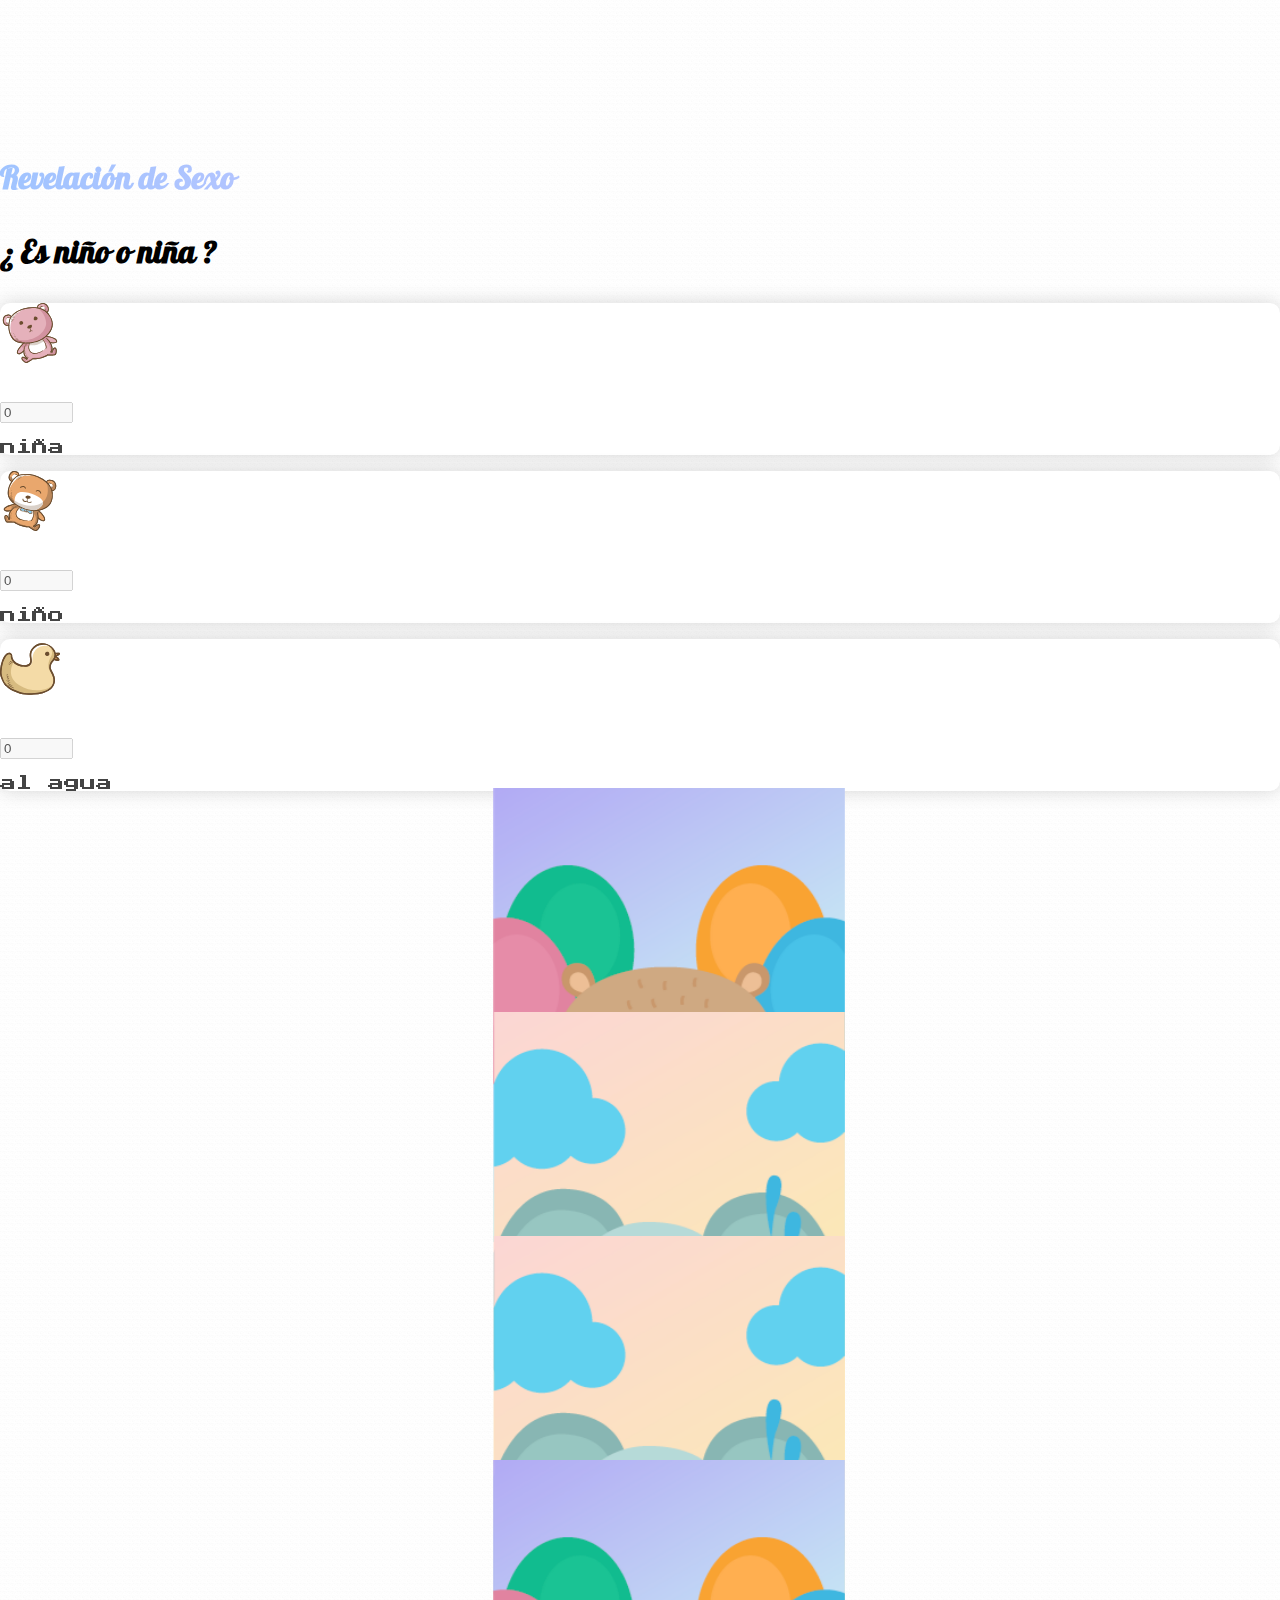
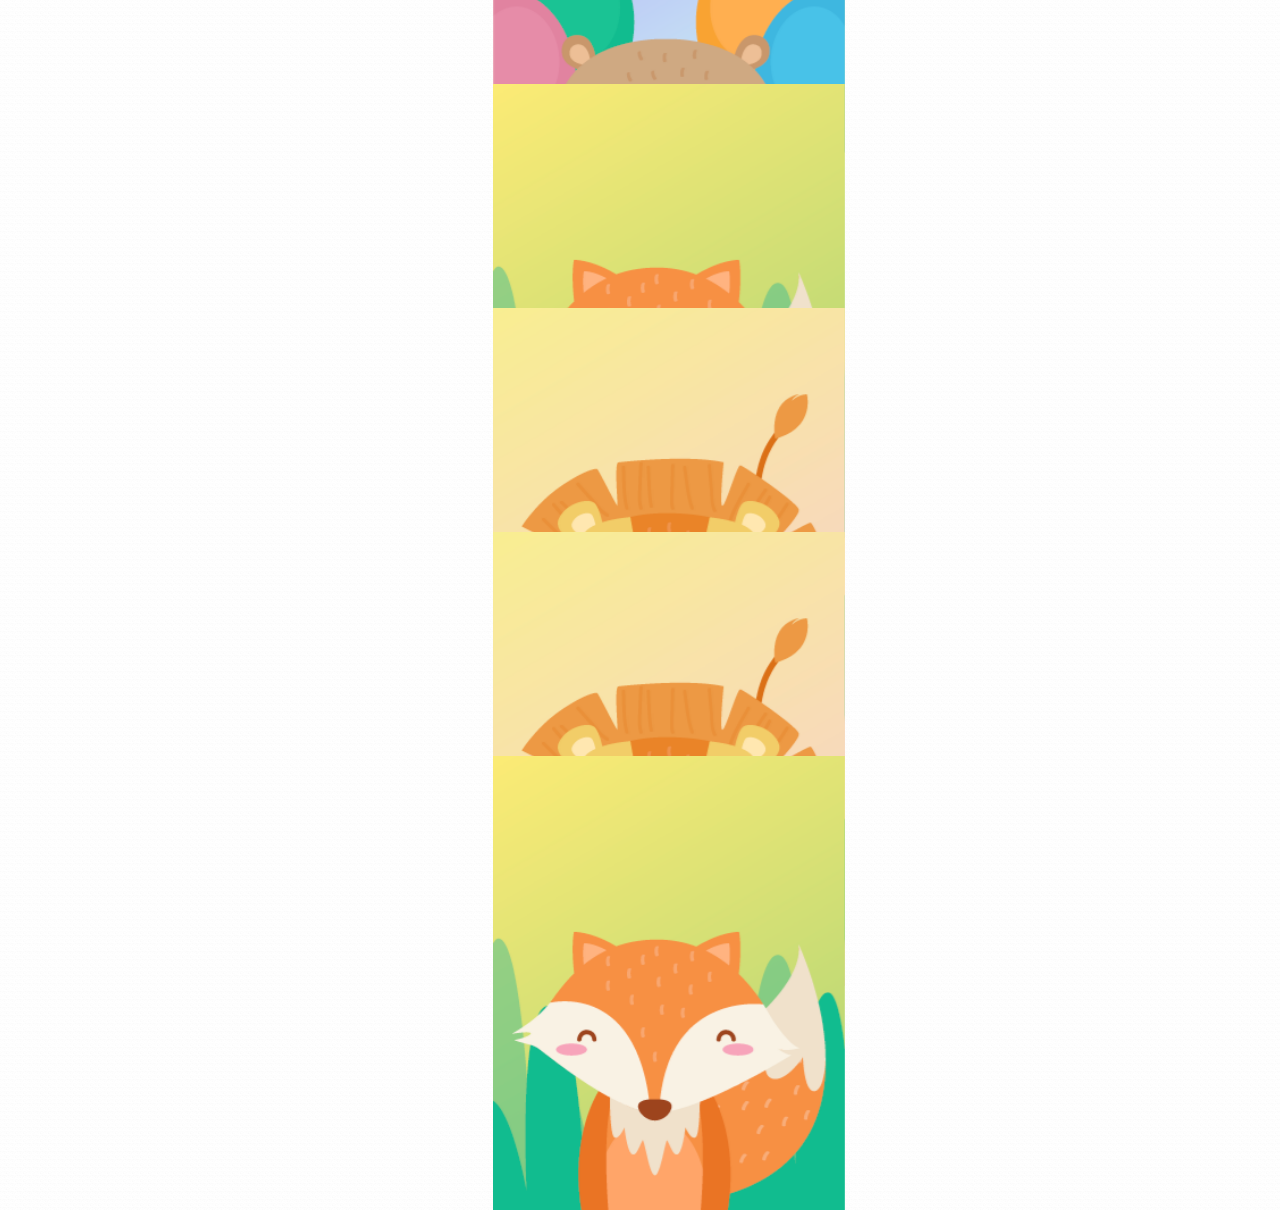
<file: index.html>
<!DOCTYPE html>
<html lang="en">
<head>
    <meta charset="UTF-8">
    <meta name="viewport" content="width=device-width, initial-scale=1.0">
    <title>Revelación de Sexo</title>
    <link rel="stylesheet" href="https://stackpath.bootstrapcdn.com/bootstrap/4.5.0/css/bootstrap.min.css" integrity="sha384-9aIt2nRpC12Uk9gS9baDl411NQApFmC26EwAOH8WgZl5MYYxFfc+NcPb1dKGj7Sk" crossorigin="anonymous">
    <link href="https://fonts.googleapis.com/css2?family=Galada&display=swap" rel="stylesheet">
    <link href="https://fonts.googleapis.com/css2?family=Press+Start+2P&display=swap" rel="stylesheet">
    <link
    rel="stylesheet"
    href="https://cdnjs.cloudflare.com/ajax/libs/animate.css/4.0.0/animate.min.css"
  />
    <link rel="stylesheet" href="estilo.css">

</head>
<style>
    .texto {
        background: linear-gradient(90deg, rgba(160,196,255,1) 0%, rgba(255,198,255,1) 100%);
         -webkit-background-clip: text;
        -webkit-text-fill-color: transparent;
     
}
</style>
<body style=" background-image: url(fondo.svg);background-repeat:repeat;">
    
   
   
     <div class="party-info" id="party-info">
             <div class="text-center">
                 <h1 class="display-1 texto" style="font-family: 'Galada', cursive;">Revelación de Sexo</h1>
                 <h1  style="font-family: 'Galada', cursive;"> ¿ Es niño o niña ?</h1>
                <div id="bebelugar">

                </div>
                    
               
             </div>
       
             <div class="container">
               <div class="row">
                 <div class=" col-xs-12 col-sm-12 col-md-4 col-lg-4">
                       <div class="card text-center" style="border-radius: 10px;box-shadow: 0px 0px 19px 0px rgba(0,0,0,0.16);">
                           <img src="1.svg" width="60" height="60" alt="">
                           <div  style="font-size:50px;font-family: 'Press Start 2P', cursive;">
                               <input style="width: 65px;" type="number" id="cantidadMujer" value="0" disabled>
                           </div>
                           <p style="font-family: 'Press Start 2P', cursive;">niña</p>
                       </div>
                 </div>
                 <div class=" col-xs-12 col-sm-12 col-md-4 col-lg-4">
                   <div class="card text-center" style="border-radius: 10px;box-shadow: 0px 0px 19px 0px rgba(0,0,0,0.16);">
                       <img src="2.svg" width="60" height="60" alt="">
                      
                       <div  style="font-size:50px;font-family: 'Press Start 2P', cursive;">
                           <input style="width: 65px;" type="number" id="cantidadHombre" value="0" disabled>
                       </div>
                       <p style="font-family: 'Press Start 2P', cursive;">niño</p>
                     </div>
                 </div>
                 <div class=" col-xs-12 col-sm-12 col-md-4 col-lg-4">
                   <div class="card text-center" style="border-radius: 10px;box-shadow: 0px 0px 19px 0px rgba(0,0,0,0.16);">
                       <img src="3.svg" width="60" height="60"  alt="">
                      
                       <div  style="font-size:50px;font-family: 'Press Start 2P', cursive;">
                           <input style="width: 65px;" type="number" id="cantidadNulo" value="0" disabled>
                       </div>
                       <p style="font-family: 'Press Start 2P', cursive;">al agua</p>
                     </div>
                 </div>
               </div>
             </div>
       <BR> 
            
             <div class="container text-center" >
              
               <div class="row" id="tarjetas">
                
               </div>
            </div>
     </div>

     

     <script src="script.js"></script>
    <script src="https://code.jquery.com/jquery-3.5.1.slim.min.js" integrity="sha384-DfXdz2htPH0lsSSs5nCTpuj/zy4C+OGpamoFVy38MVBnE+IbbVYUew+OrCXaRkfj" crossorigin="anonymous"></script>
    <script src="https://cdn.jsdelivr.net/npm/popper.js@1.16.0/dist/umd/popper.min.js" integrity="sha384-Q6E9RHvbIyZFJoft+2mJbHaEWldlvI9IOYy5n3zV9zzTtmI3UksdQRVvoxMfooAo" crossorigin="anonymous"></script>
    <script src="https://stackpath.bootstrapcdn.com/bootstrap/4.5.0/js/bootstrap.min.js" integrity="sha384-OgVRvuATP1z7JjHLkuOU7Xw704+h835Lr+6QL9UvYjZE3Ipu6Tp75j7Bh/kR0JKI" crossorigin="anonymous"></script>

</body>
</html>
</file>
<file: estilo.css>
.btn:hover,
.btn:focus,
.btn:active{
    outline: 0 !important;
}
/* entire container, keeps perspective */
.card-container {
	  -webkit-perspective: 800px;
   -moz-perspective: 800px;
     -o-perspective: 800px;
        perspective: 800px;
        margin-bottom: 40px;
}
/* flip the pane when hovered */
.card-container:not(.manual-flip):hover .card,
.card-container.hover.manual-flip .card{
	-webkit-transform: rotateY( 180deg );
-moz-transform: rotateY( 180deg );
 -o-transform: rotateY( 180deg );
    transform: rotateY( 180deg );
}


.card-container.static:hover .card,
.card-container.static.hover .card {
	-webkit-transform: none;
-moz-transform: none;
 -o-transform: none;
    transform: none;
}
/* flip speed goes here */
.card {
	 -webkit-transition: -webkit-transform .5s;
   -moz-transition: -moz-transform .5s;
     -o-transition: -o-transform .5s;
        transition: transform .5s;
-webkit-transform-style: preserve-3d;
   -moz-transform-style: preserve-3d;
     -o-transform-style: preserve-3d;
        transform-style: preserve-3d;
	position: relative;
}

/* hide back of pane during swap */
.front, .back {
	-webkit-backface-visibility: hidden;
   -moz-backface-visibility: hidden;
     -o-backface-visibility: hidden;
        backface-visibility: hidden;
	position: absolute;
	top: 0;
	left: 0;
	background-color: #FFF;
    box-shadow: 0 1px 3px 0 rgba(0, 0, 0, 0.14);
}

/* front pane, placed above back */
.front {
	z-index: 2;
}

/* back, initially hidden pane */
.back {
		-webkit-transform: rotateY( 180deg );
   -moz-transform: rotateY( 180deg );
     -o-transform: rotateY( 180deg );
        transform: rotateY( 180deg );
        z-index: 3;
}



.card{
    background: none repeat scroll 0 0 #FFFFFF;
    border-radius: 4px;
    color: #444444;
}
.card-container, .front, .back {
	width: 100%;
	height:184px;
	
}
.card .cover{
    height: 105px;
    overflow: hidden;
    border-radius: 4px 4px 0 0;
}
.card .cover img{
    width: 100%;
}
.card .user{
    border-radius: 50%;
    display: block;
    height: 120px;
    margin: -55px auto 0;
    overflow: hidden;
    width: 120px;
}


.card .content{
    background-color: rgba(0, 0, 0, 0);
    box-shadow: none;
    padding: 10px 20px 20px;
}
.card .content .main {
    min-height: 160px;
}
.card .back .content .main {
    height: 215px;
}


/*       Fix bug for IE      */

@media screen and (-ms-high-contrast: active), (-ms-high-contrast: none) {
    .front, .back{
        -ms-backface-visibility: visible;
        backface-visibility: visible;
    }

    .back {
        visibility: hidden;
        -ms-transition: all 0.2s cubic-bezier(.92,.01,.83,.67);
    }
    .front{
        z-index: 4;
    }
    .card-container:not(.manual-flip):hover .back,
    .card-container.manual-flip.hover .back{
        z-index: 5;
        visibility: visible;
    }
}


#fondo-imag {
    position:fixed;
    top:50%;
    left:25%;
    width:55%;
    height:55%;
}
#fondo-imag img {
    position:absolute;
    top: 190px;
    left: -11px;
    right: -5px;
    bottom:0;
    margin:auto;
    min-width:50%;
    min-height:50%;
}



#confetti {
    position: relative;
    top:0;
    left: 0;
    z-index: 2;
  }
  
  .party-info {
    position: absolute;
    margin: 0 auto;
    top: 15%;
    left: 0;
    right: 0;
    bottom:0;
   
    z-index:1;
  }
</file>
